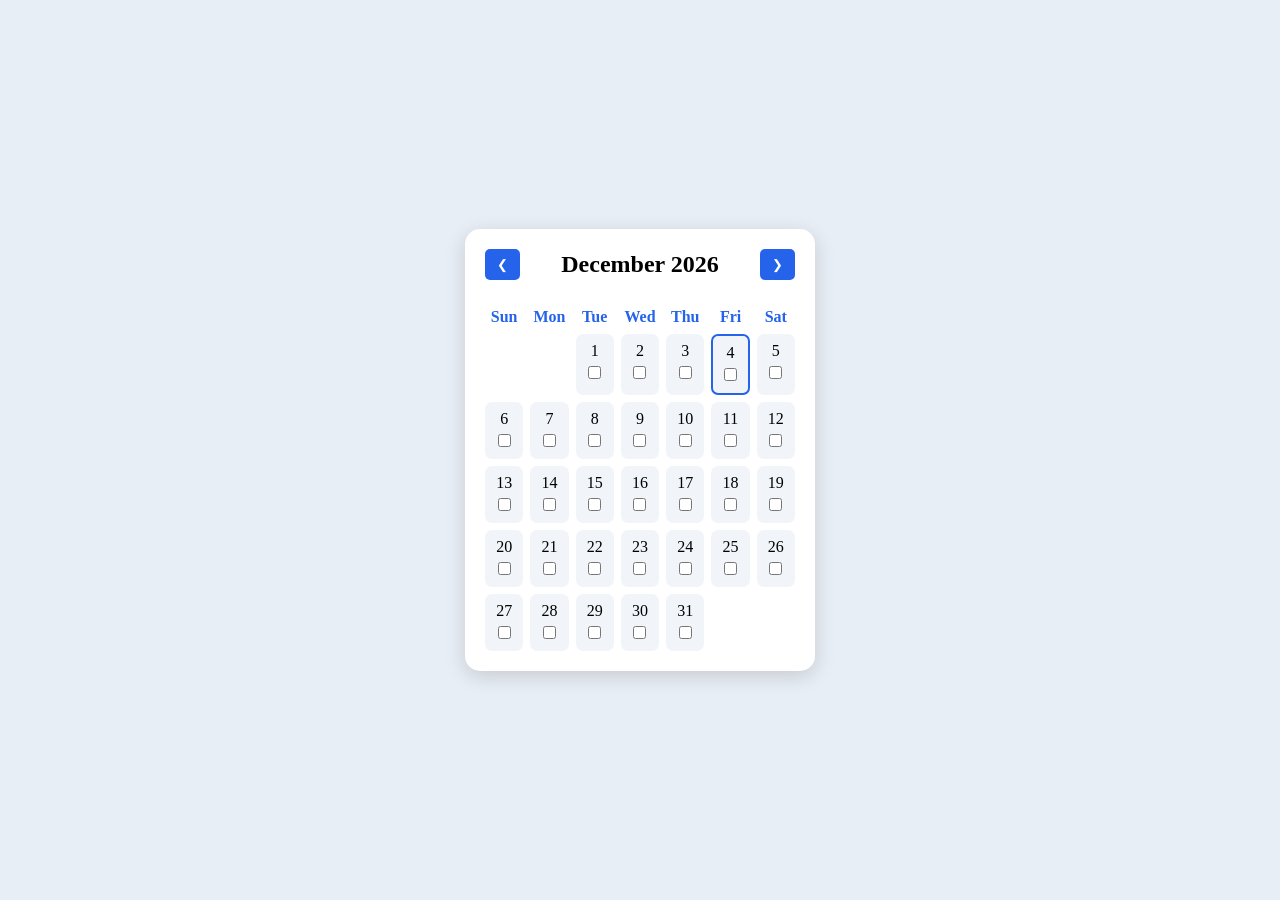
<file: index.html>
<!DOCTYPE html>
<html lang="en">
<head>
    <meta charset="UTF-8">
    <meta name="viewport" content="width=device-width, initial-scale=1.0">
    <title>Calendar Checkbox</title>
    <link rel="stylesheet" href="calendar.css">
</head>
<body>
    <div class="calendar">
        <div class="header">
            <button id="prev">&#10094</button>
            <h2 id="month-year"></h2>
            <button id="next">&#10095</button>
        </div>
        <div class="days">
            <div>Sun</div>
            <div>Mon</div>
            <div>Tue</div>
            <div>Wed</div>
            <div>Thu</div>
            <div>Fri</div>
            <div>Sat</div>
        </div>
        <div class="dates" id="dates"></div>
    </div>
    <script src="calendar.js"></script>
</body>
</html>
</file>
<file: calendar.css>
*{
    margin: 0;
    padding: 0;
    box-sizing: border-box;
}
body{
    font-family: 'Times New Roman', Times, serif;
    background: #e8eef5;
    display: flex;
    justify-content: center;
    align-items: center;
    min-height: 100vh;
}
.calendar{
    background: white;
    width: 350px;
    padding: 20px;
    border-radius: 15px;
    box-shadow: 0 5px 20px rgba(0, 0, 0, 0.15);
}
.header{
    display: flex;
    justify-content: space-between;
    align-items: center;
    margin-bottom: 20px;
}
.header button{
    padding: 8px 12px;
    border: none;
    background: #2563eb;
    color: white;
    border-radius: 5px;
    cursor: pointer;
}
.days, .dates{
    display: grid;
    grid-template-columns: repeat(7, 1fr);
    gap: 7px;
    text-align: center;
}
.days div{
    font-weight: bold;
    color: #2563eb;
    padding: 8px 0;
}
.date{
    background: #f1f5f9;
    padding: 8px 2px;
    border-radius: 7px;
    min-height: 55px;
}
.date span{
    display: block;
    margin-bottom: 5px;
}
.date input{
    cursor: pointer;
    accent-color: #16a34a;
}
.date input:checked{
    accent-color: #16a34a;
}
.date:has(input:checked){
    background: #bbf7d0;
}
.today{
    border: 2px solid#2563eb;
}
</file>
